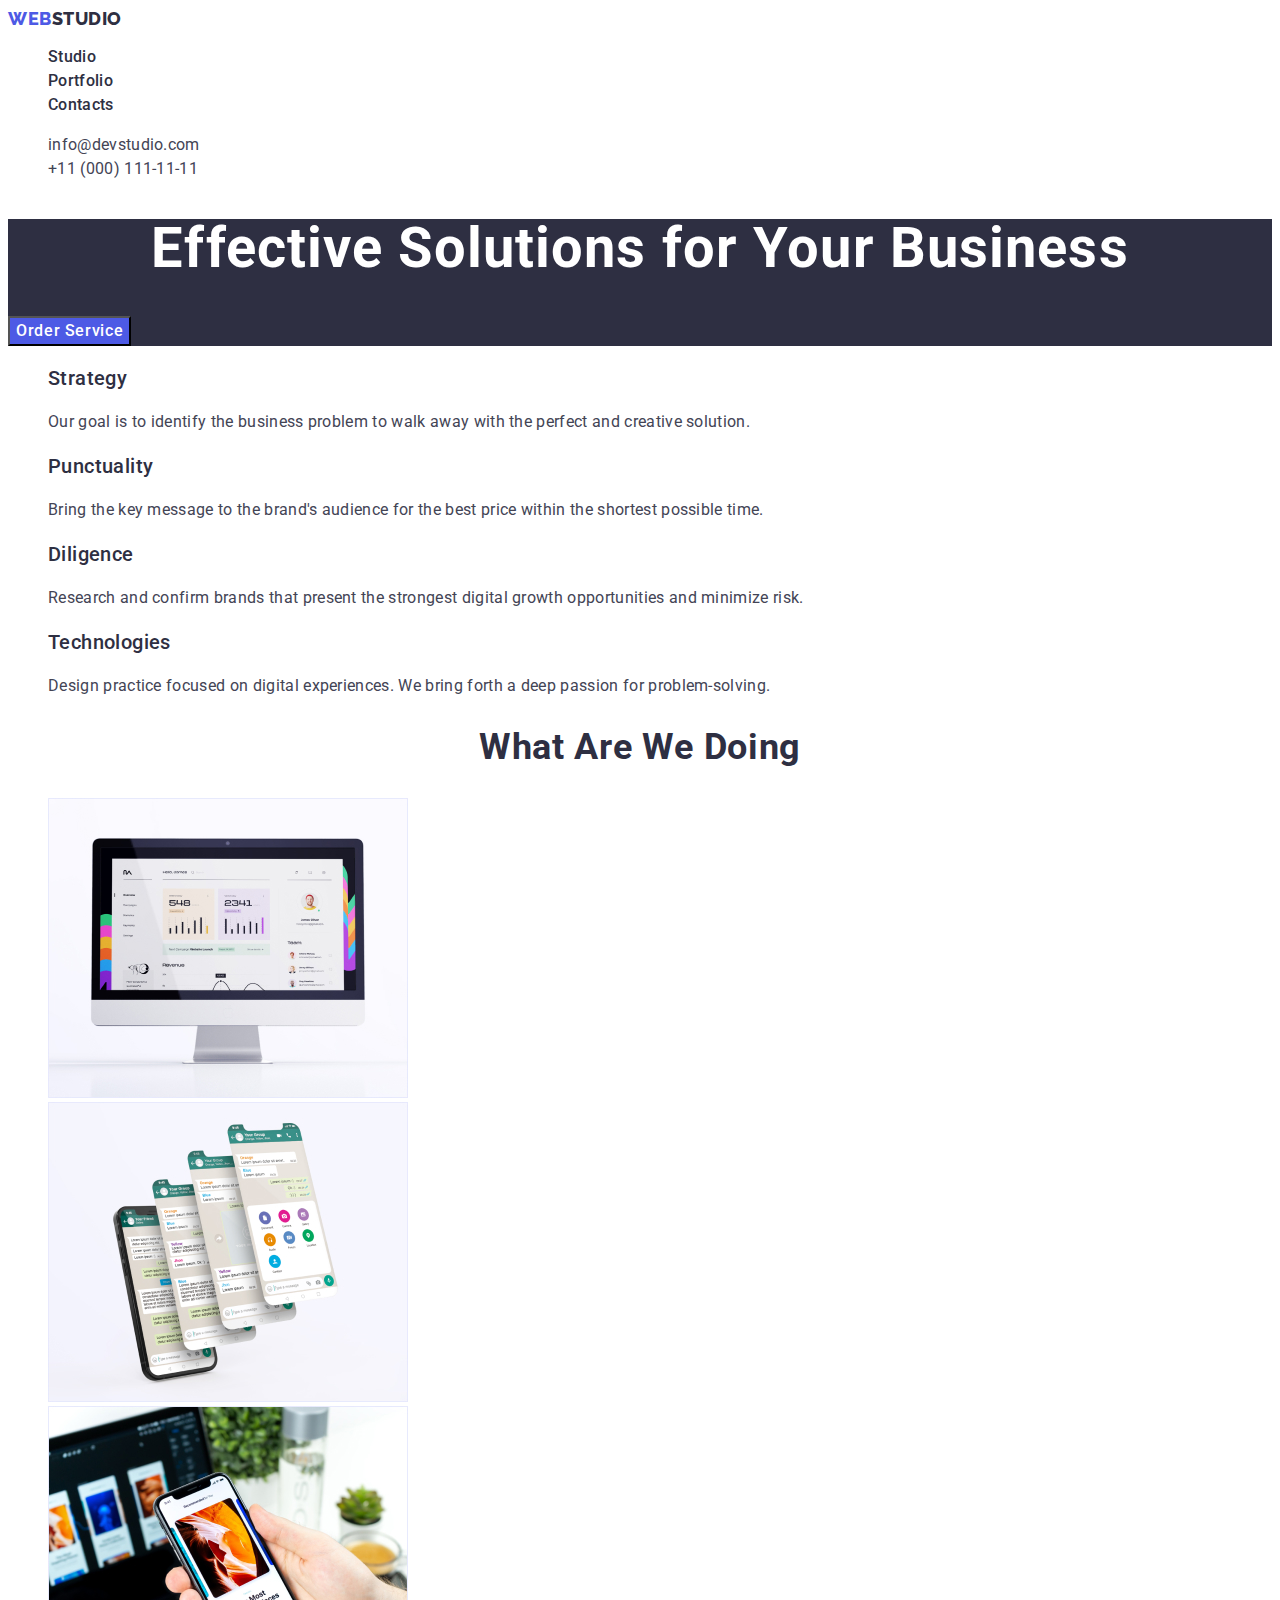
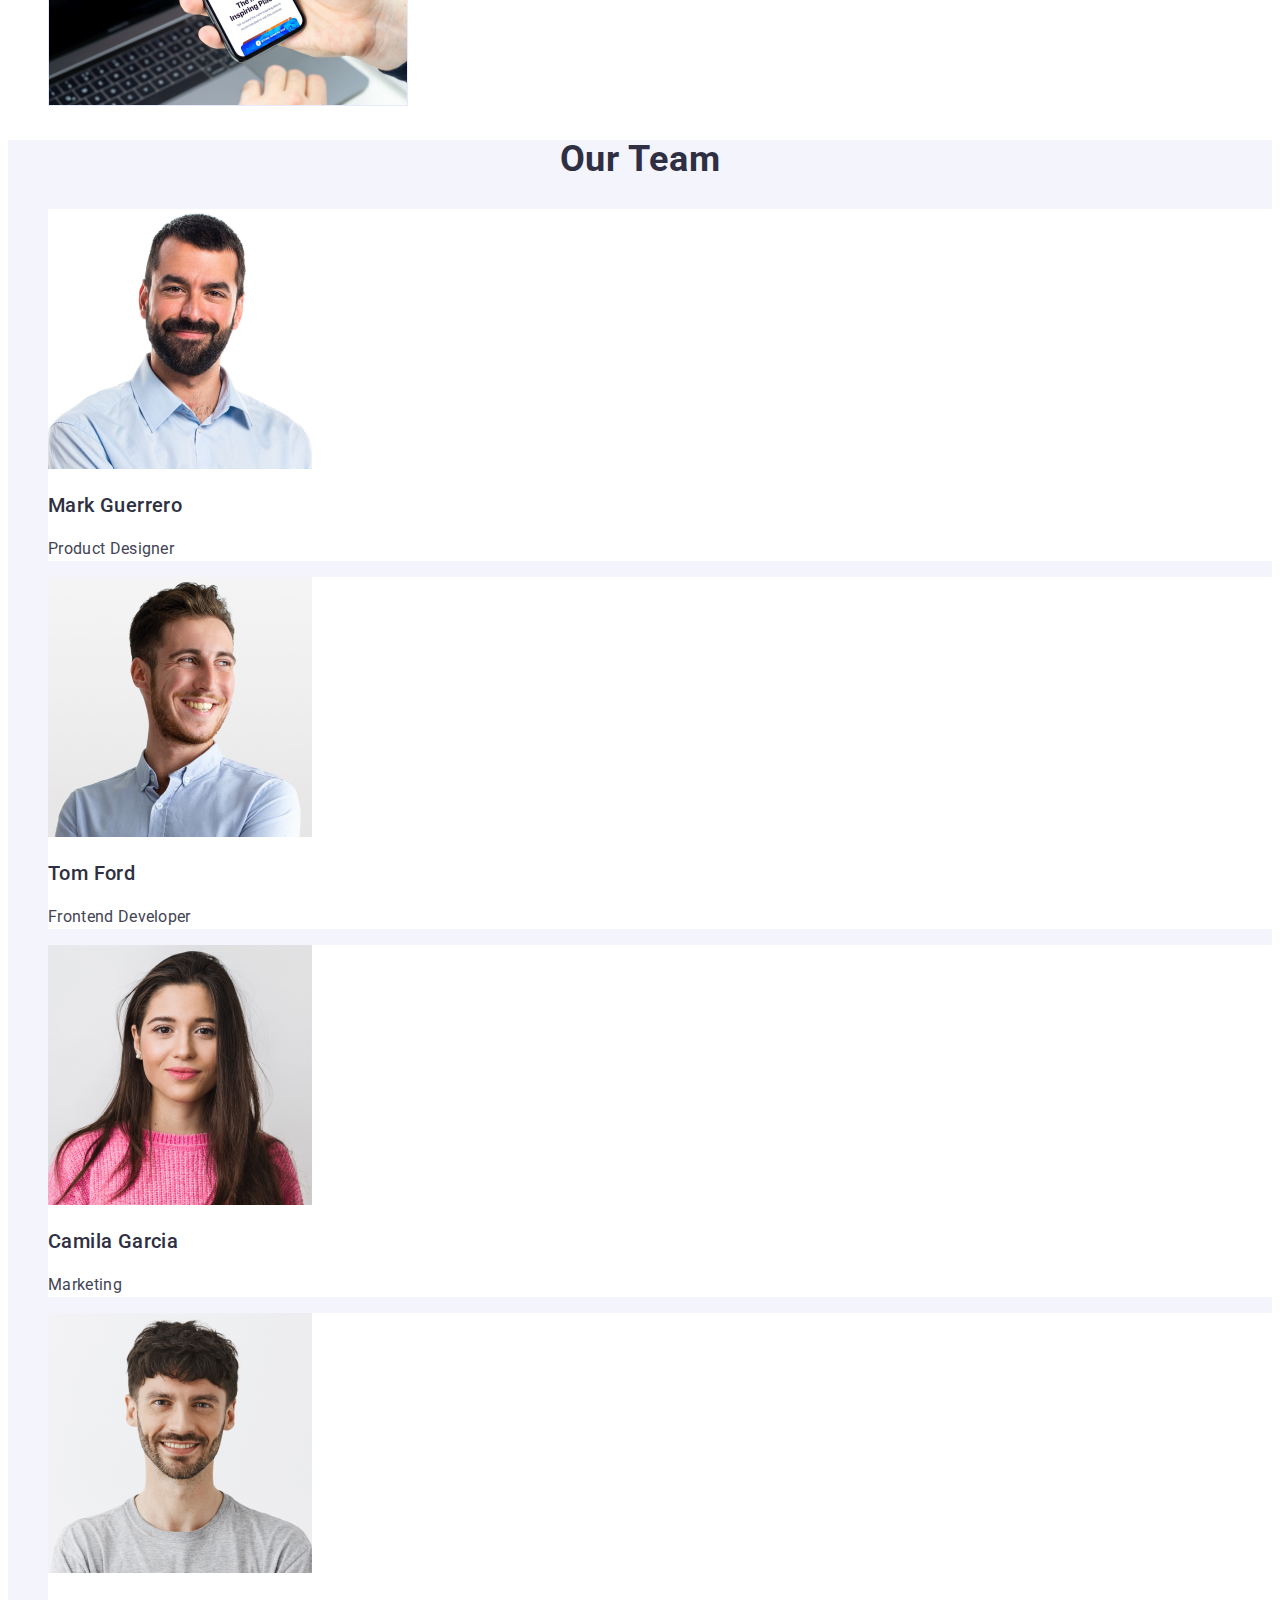
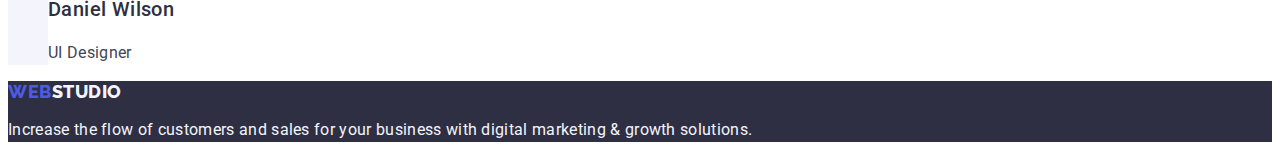
<file: index.html>
<!DOCTYPE html>
<html lang="en">
<head>
    <meta charset="UTF-8">
    <meta http-equiv="X-UA-Compatible" content="IE=edge">
    <meta name="viewport" content="width=device-width, initial-scale=1.0">
    <title>Document</title>
    <link rel="preconnect" href="https://fonts.googleapis.com"> 
   <link rel="preconnect" href="https://fonts.gstatic.com" crossorigin> 
  <link href="https://fonts.googleapis.com/css2?family=Raleway:wght@800&family=Roboto:wght@400;500;700&display=swap" rel="stylesheet">
    <link rel="stylesheet" href="./css/styles.css" />
</head>
<body>
  <header class="page-header">
    <nav class="navigation">
    <a href="./index.html" class="logo link">Web<span class="logo-header">Studio</span></a>
    <ul class="menu list">
        <li class="menu-item"><a href="./index.html" class="menu-link link"> Studio</a></li>
        <li class="menu-item"><a href="./portfolio.html" class="menu-link link">Portfolio</a></li>
        <li class="menu-item"><a href="" class="menu-link link">Contacts</a></li>
    </ul>
    </nav>
    <address class="header-address">
        <ul class="auth-nav list">
            <li><a class="contact-inf link " href="mailto:info@devstudio.com">info@devstudio.com</a></li>
            <li><a class="contact-inf link" href="tel:+110001111111">+11 (000) 111-11-11</a></li>
        </ul>
    </address>
  </header>  

  <main>
   <section class="hero">
     <h1 class="hero-text">Effective Solutions
        for Your Business</h1>
        <button type="button" class="hero-btn">Order Service</button>
   </section>

<section>
    <h2 hidden>about us</h2>
    <ul class="list">
        <li>
            <h3 class="index-portfolio-title">Strategy</h3>
            <p class="text">Our goal is to identify the business 
                problem to walk away with the perfect and creative solution.
            </p>
        </li>
        <li>
            <h3 class="index-portfolio-title">Punctuality</h3>
             <p class="text">Bring the key message to the brand's audience 
                for the best price within the shortest possible time. 
             </p>
        </li>
        <li>
            <h3 class="index-portfolio-title">Diligence</h3>
            <p class="text">Research and confirm brands that present 
                the strongest digital growth opportunities and minimize risk.
            </p>
        </li>
        <li>
            <h3 class="index-portfolio-title">Technologies</h3>
            <p class="text ">Design practice focused on digital experiences.
                We bring forth a deep passion for problem-solving.
            </p>
        </li>  
    </ul>
</section>

<section>
    <h2 class="suptitle">What are we doing</h2> 
    <ul class="list">
        <li>  
            <img src="./images/img1.jpg" alt="our work" width="360"/> 
        </li>
        <li>
            <img src="./images/img2.jpg" alt="our work" width="360"/>
        </li>
        <li>
            <img src="./images/img3.jpg" alt="our work" width="360"/>
        </li>
    </ul>
</section>

<section class="team">
    <h2 class="suptitle">Our Team</h2>
    <ul class="list">
        <li class="images-team-card">
            <img src="./images/Team-Card1.jpg" alt="company team" width="264"/>
            <h3 class="team-names">Mark Guerrero</h3>
            <p class="team-inf">Product Designer</p>
        </li> 
        <li class="images-team-card">
            <img src="./images/Team-Card2.jpg" alt="company team" width="264"/>
            <h3 class="team-names">Tom Ford</h3>
            <p class="team-inf">Frontend Developer</p>
        </li> 
        <li class="images-team-card">
            <img src="./images/Team-Card3.jpg" alt="company team" width="264"/>
            <h3 class="team-names">Camila Garcia</h3>
            <p class="team-inf">Marketing</p>
        </li> 
        <li class="images-team-card">
            <img src="./images/Team-Card4.jpg" alt="company team" width="264"/>
            <h3 class="team-names">Daniel Wilson</h3>
            <p class="team-inf">UI Designer</p>
        </li> 
        
    </ul>
</section>
</main>

<footer class="footer">
  <a href="./index.html" class="logo link">Web<span class="logo-footer">Studio</span></a>
      <p class="footer-text">Increase the flow of customers and 
        sales for your business with digital marketing & growth solutions.</p>
    
</footer>
  
  
</body>
</html>
</file>
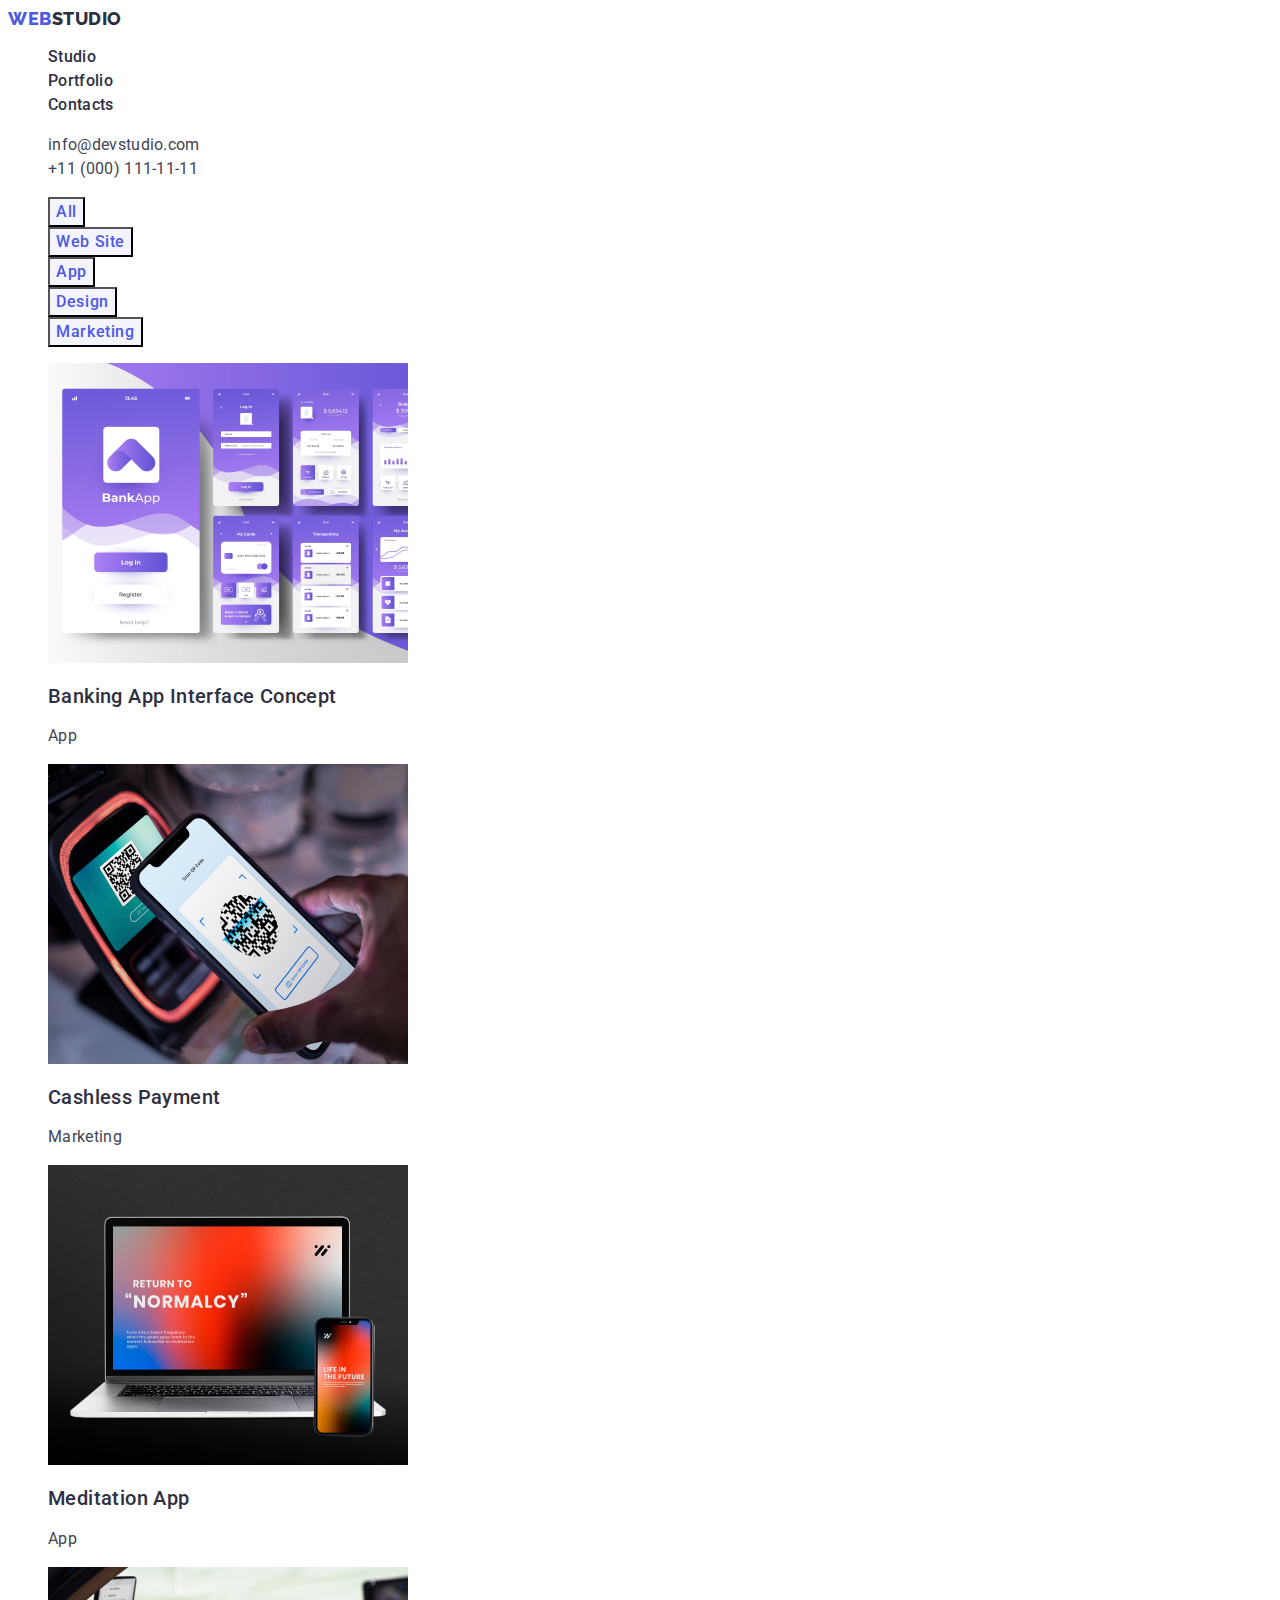
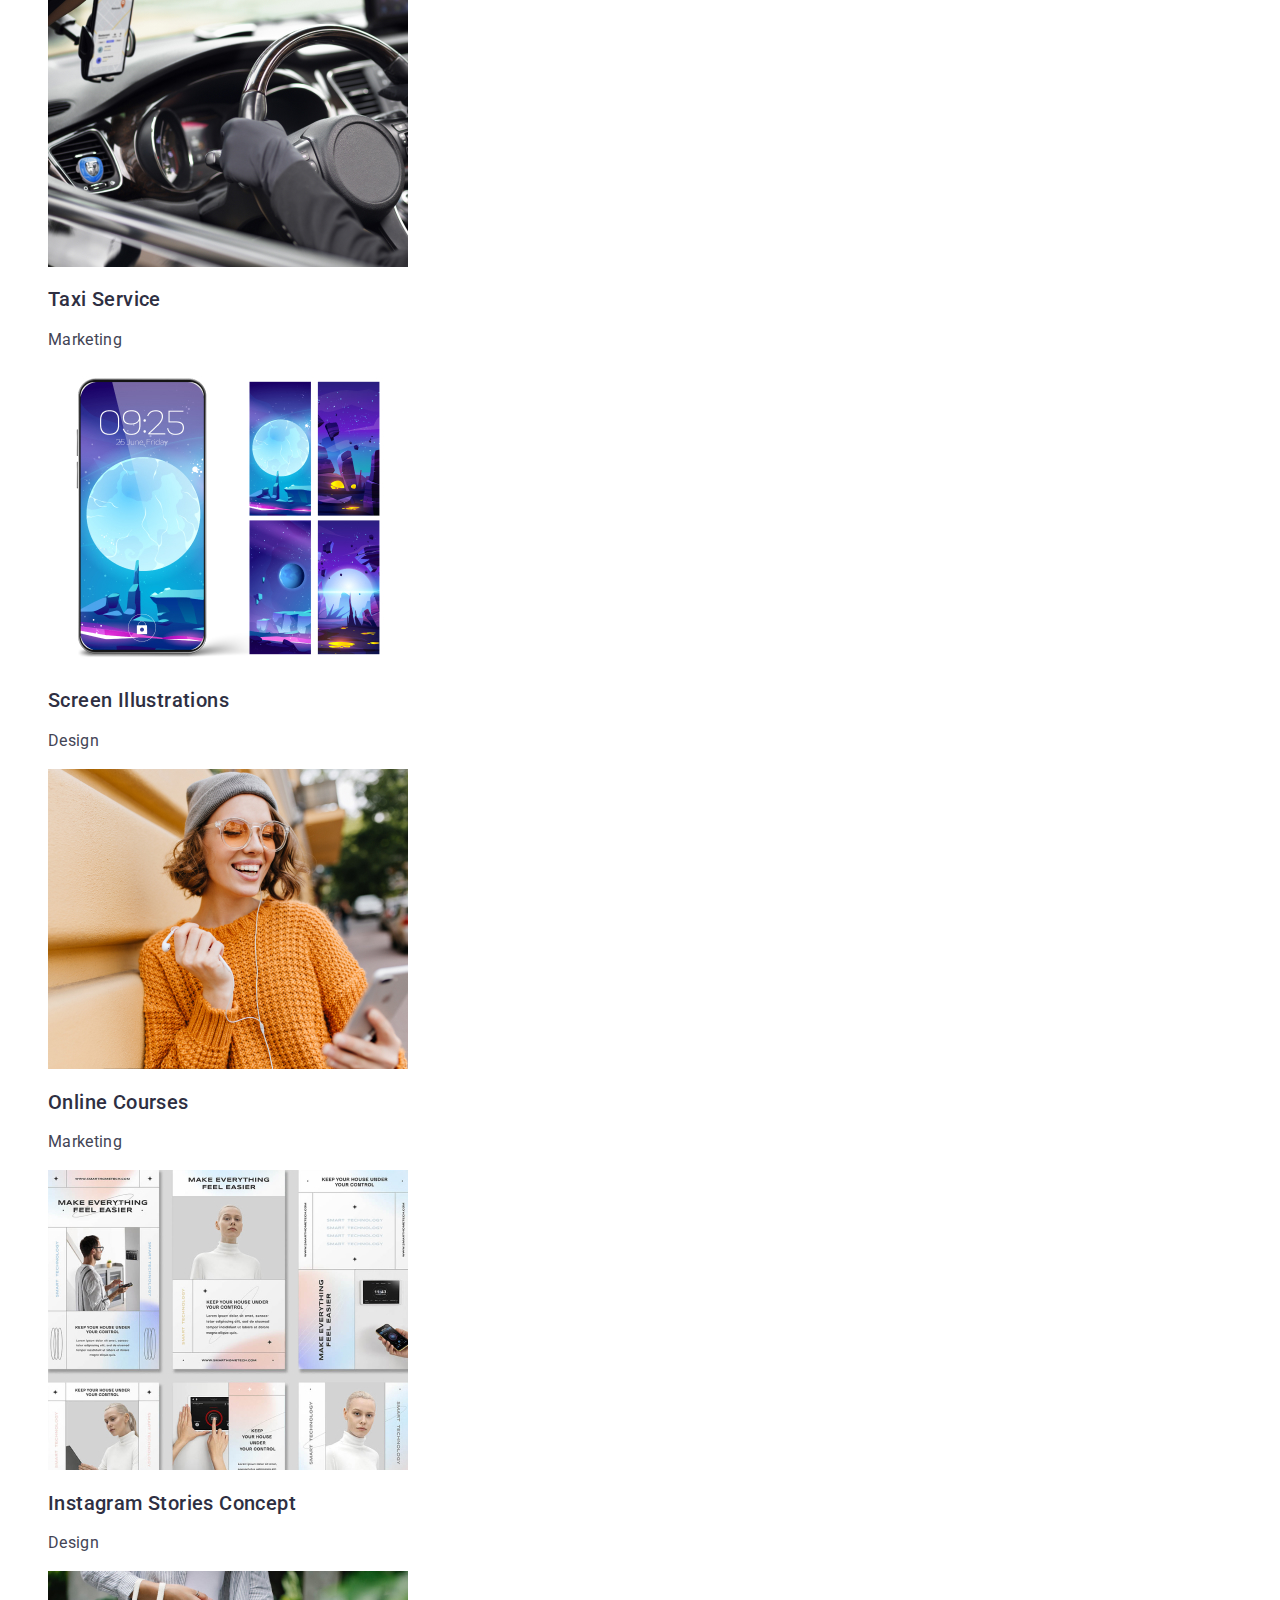
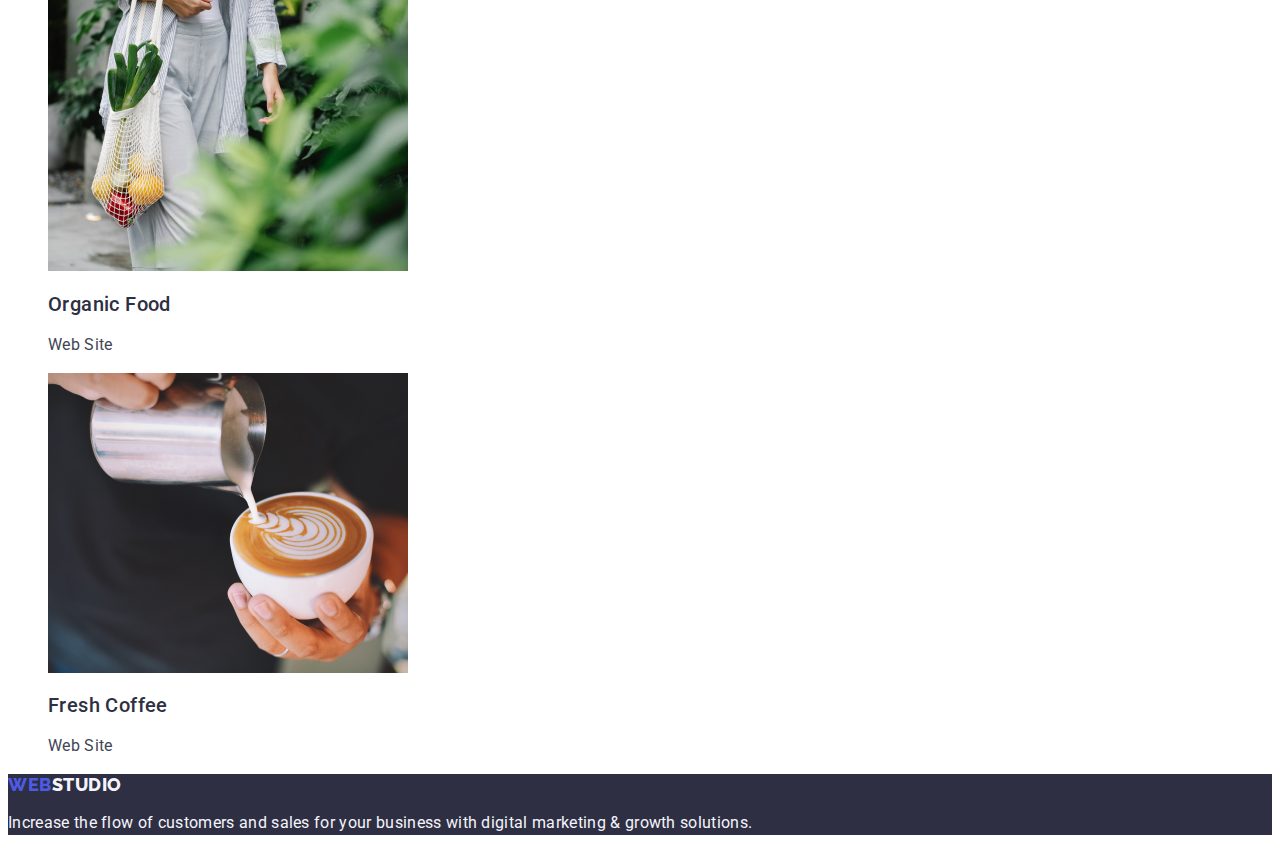
<file: portfolio.html>
<!DOCTYPE html>
<html lang="en">
<head>
    <meta charset="UTF-8">
    <meta http-equiv="X-UA-Compatible" content="IE=edge">
    <meta name="viewport" content="width=device-width, initial-scale=1.0">
    <title>Document</title>
    <link rel="preconnect" href="https://fonts.googleapis.com"> 
    <link rel="preconnect" href="https://fonts.gstatic.com" crossorigin> 
    <link href="https://fonts.googleapis.com/css2?family=Raleway:wght@800&family=Roboto:wght@400;500;700&display=swap" rel="stylesheet">
    <link rel="stylesheet" href="./css/styles.css" />
</head>
<body>
        <header class="page-header">
          <nav class="navigation">
          <a href="./index.html" class="logo link">Web<span class="logo-header">Studio</span></a>
          <ul class="menu list">
              <li class="menu-item"><a href="./index.html" class="menu-link link" > Studio</a></li>
              <li class="menu-item"><a href="./portfolio.html" class="menu-link link">Portfolio</a></li>
              <li class="menu-item"><a href="" class="menu-link link">Contacts</a></li>
          </ul>
          </nav>
          <address class="header-address">
              <ul class="auth-nav list">
                  <li><a class="contact-inf link " href="mailto:info@devstudio.com">info@devstudio.com</a></li>
                  <li><a class="contact-inf link" href="tel:+110001111111">+11 (000) 111-11-11</a></li>
              </ul>
          </address>
        </header>  

<main>   
    <section class="hero-portfolio">
    <h1 hidden class="portfolio-title">Portfolio</h1>
 <ul class="list">
    <li><button type="button" class="portfolio-btn">All</button></li>
    <li><button type="button" class="portfolio-btn">Web Site</button></li>
    <li><button type="button" class="portfolio-btn">App</button></li>
    <li><button type="button" class="portfolio-btn">Design</button></li>
    <li><button type="button" class="portfolio-btn">Marketing</button></li>
 </ul>
  <ul class="list">
    <li>
        <a href="" class="link">
         <img src="./images/img-5.jpg" alt="banking" width="360" />
         <h2 class="index-portfolio-title" >Banking App Interface Concept</h2>
         <p class="text">App</p>
        </a>
    </li>
    <li>
        <a href="" class="link">
         <img src="./images/img-6.jpg" alt="banking" width="360" />
         <h2 class="index-portfolio-title">Cashless Payment</h2>
         <p class="text">Marketing</p>
        </a>
    </li>
    <li>
        <a href="" class="link">
            <img src="./images/img-7.jpg" alt="banking" width="360" />
            <h2 class="index-portfolio-title">Meditation App</h2>
            <p class="text">App</p>
        </a>
    </li>
    <li>
        <a href="" class="link">
            <img src="./images/img-8.jpg" alt="banking" width="360"/>
            <h2 class="index-portfolio-title">Taxi Service</h2>
            <p class="text">Marketing</p>
        </a>
    </li>
    <li>
        <a href="" class="link">
            <img src="./images/img-9.jpg" alt="banking" width="360"/>
            <h2 class="index-portfolio-title">Screen Illustrations</h2>
            <p class="text">Design</p>
        </a>
    </li>
    <li>
        <a href="" class="link">
            <img src="./images/img-10.jpg" alt="banking" width="360"/>
            <h2 class="index-portfolio-title">Online Courses</h2>
            <p class="text">Marketing</p>
        </a>
    </li>
    <li>
        <a href="" class="link">
            <img src="./images/img-11.jpg" alt="banking" width="360"/>
            <h2 class="index-portfolio-title">Instagram Stories Concept</h2>
            <p class="text">Design</p>
        </a>
    </li>
    <li>
        <a href="" class="link">
            <img src="./images/img-12.jpg" alt="banking" width="360"/>
            <h2 class="index-portfolio-title">Organic Food</h2>
            <p class="text">Web Site</p>
        </a>
    </li>
    <li>
        <a href="" class="link">
          <img src="./images/img-13.jpg" alt="banking" width="360"/>
          <h2 class="index-portfolio-title">Fresh Coffee</h2>
        <p class="text">Web Site</p>
        </a>
    </li>
   </ul>
  </section>
</main>





<footer class="footer">
    <a href="./index.html" class="logo link">Web<span class="logo-footer">Studio</span></a>
        <p class="footer-text">Increase the flow of customers and 
          sales for your business with digital marketing & growth solutions.</p>
      
</footer>


</body>
</html>
</file>
<file: css/styles.css>
.list {
    list-style: none;
}

.link{
    text-decoration: none;
}

:root{
    --white-color: #FFFFFF;
    --title-color: #2E2F42;
    --text-color: #434455;
    --light-background: #F4F4FD;
    --hover-background: #404BBF;
    --blue-text-color: #4D5AE5;
}

body{
font-family: 'Roboto', sans-serif;  
color: var(--text-color);
background-color: var(--white-color);
}

.logo{
font-family: 'Raleway',sans-serif;
font-style: normal;
font-weight: 800;
font-size: 18px;
line-height: 1.17;
letter-spacing: 0.03em;
text-transform: uppercase;
color:var(--blue-text-color);
}

.logo-header{
    color:var(--title-color);
}

.logo-footer{
   color:var(--light-background);
}

.menu-link{
font-weight: 500;
font-size: 16px;
line-height: 1.5;
letter-spacing: 0.02em;
color:var(--title-color);
}

.menu-link:hover,
.menu-link:focus{
    color: var(--hover-background);
}

.contact-inf{
font-weight: 400;
font-size: 16px;
line-height: 1.5;
letter-spacing: 0.02em;
color:var(--text-color);
}

.contact-inf:hover,
.contact-inf:focus{
    color:var(--hover-background);
}

.header-address{
    font-style: normal;
}

.hero-text{
font-weight: 700;
font-size: 56px;
line-height: 1.07;
text-align: center;
letter-spacing: 0.02em;
color: var(--white-color);
background: var(--title-color);
}

.hero{
background:var(--title-color);
}

.hero-btn{
font-family: "Roboto", sans-serif;
font-weight: 500;
font-size: 16px;
line-height: 1.5;
letter-spacing: 0.04em;
color:var(--white-color);
background:var(--blue-text-color);
cursor: pointer;
}

.hero-btn:hover,
.hero-btn:focus{
    background-color:var(--hover-background);
    color:var(--white-color);
}

.portfolio-btn{
font-family: "Roboto", sans-serif;
font-style: normal;
font-weight: 500;
font-size: 16px;
line-height: 1.5;
letter-spacing: 0.04em;
cursor: pointer;
color:var(--blue-text-color);
background:var(--light-background);
}


.portfolio-btn:hover,
.portfolio-btn:focus{
    background-color:var(--hover-background);
    color:var(--white-color);
}

.suptitle{
font-weight: 700;
font-size: 36px;
line-height: 1.11;
text-align: center;
letter-spacing: 0.02em;
text-transform: capitalize;
color:var(--title-color);
}

.team{
 background:var(--light-background);
}

.index-portfolio-title{
font-weight: 500;
font-size: 20px;
line-height: 1.2;
letter-spacing: 0.02em;
color:var(--title-color);
}


.text{
font-size: 16px;
line-height: 1.5;
letter-spacing: 0.02em;
color:var(--text-color);
}

.images-team-card{
    background-color:var(--white-color);
}

.team-names{
font-style: normal;
font-weight: 500;
font-size: 20px;
line-height: 1.2;
letter-spacing: 0.02em;
color:var(--title-color);
background:var(--white-color);
}

.team-inf{
font-weight: 400;
font-size: 16px;
line-height: 1.5;
letter-spacing: 0.02em;
color:var(--text-color);
background:var(--white-color);
}

.footer{
    background:var(--title-color);
}


.footer-text{
font-weight: 400;
font-size: 16px;
line-height: 1.5;
letter-spacing: 0.02em;
color:var(--light-background); 
}
</file>
